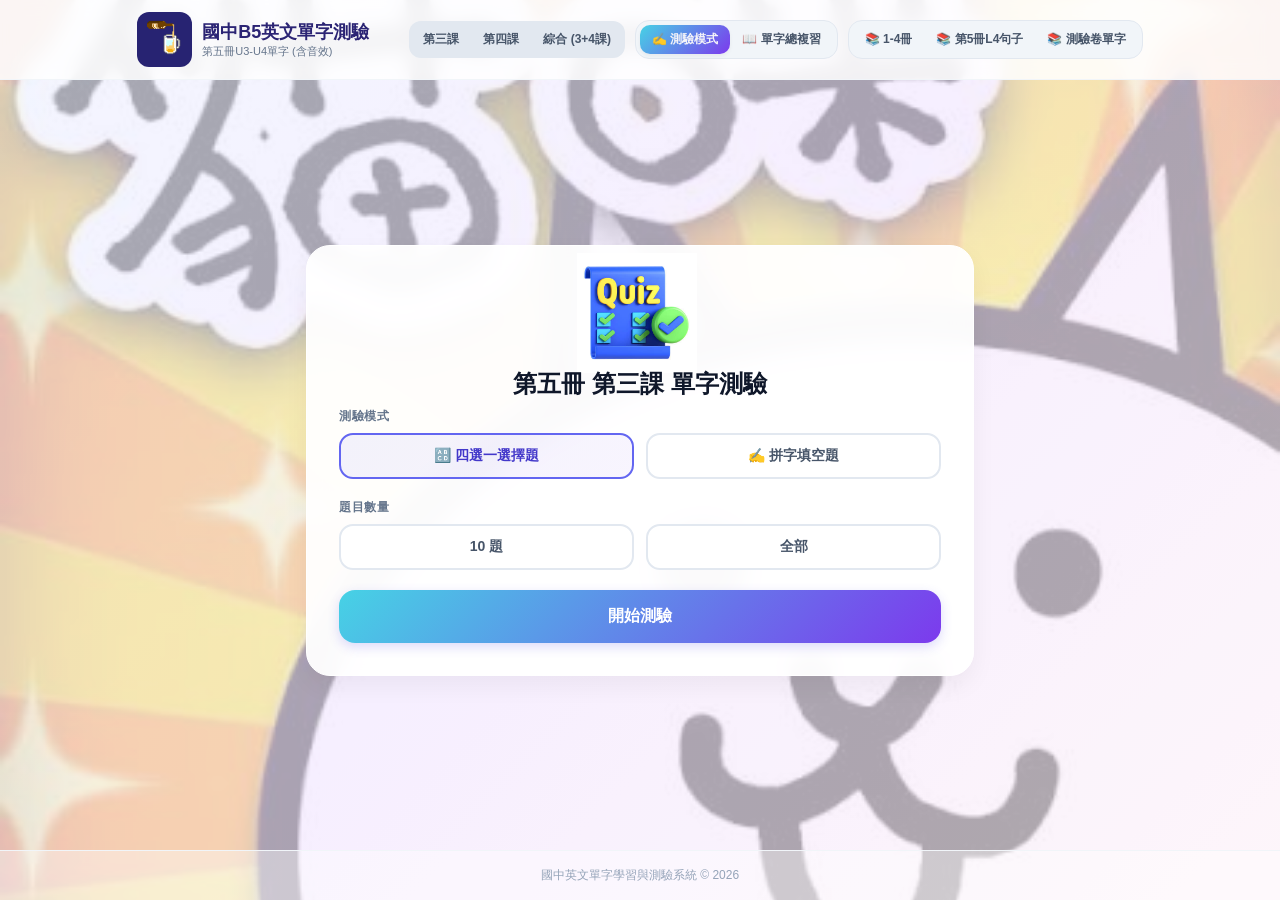
<file: index.html>
<!DOCTYPE html>
<html lang="zh-TW">
<head>
    <meta charset="UTF-8">
    <meta name="viewport" content="width=device-width, initial-scale=1.0">
    <title>國中B5英單測驗</title>
   <link rel="stylesheet" href="style5.css">
</head>
<body>

    <header>
        <div class="header-container">
            <div class="logo-area">
                <div class="logo-icon">
                     <img src="logo2.gif" alt="icon" style="width: 35px; height: 35px;">
                </div>
                <div class="logo-title">
                    <h1>國中B5英文單字測驗</h1>
                    <p id="current-lesson-subtitle">第五冊U3-U4單字 (含音效)</p>
                </div>
            </div>
            <div class="header-nav" id="tab-menu">
                <!-- 獨立的課程切換按鈕 (包含第三課、第四課、綜合測驗) -->
                <div class="lesson-group">
                    <!-- <button onclick="changeLesson('lesson1')" id="lesson1-btn" class="lesson-btn active">第一課</button> -->
                    <!-- <button onclick="changeLesson('lesson2')" id="lesson2-btn" class="lesson-btn">第二課</button> -->
                    <button onclick="changeLesson('lesson3')" id="lesson3-btn" class="lesson-btn">第三課</button>
                    <button onclick="changeLesson('lesson4')" id="lesson4-btn" class="lesson-btn">第四課</button>
                    <button onclick="changeLesson('mixed')" id="mixed-btn" class="lesson-btn">綜合 (3+4課)</button>
                </div>
                <!-- 模式切換按鈕 -->
                <div class="tabs">
                    <button onclick="switchTab('quiz')" id="tab-quiz" class="tab-btn active">✍️ 測驗模式</button>
                    <button onclick="switchTab('review')" id="tab-review" class="tab-btn">📖 單字總複習</button>
                    
                   
                </div>

                <div class="tabs">
                    <button onclick="location.href='index_whole.html'" class="tab-btn">📚 1-4冊</button>
                    <button onclick="location.href='B5L4-sentences.html'" class="tab-btn">📚 第5冊L4句子</button>
                    <button onclick="location.href='TestPaperWords.html'" class="tab-btn">📚 測驗卷單字</button>

                </div>
            </div>
        </div>
    </header>

    <main>
        <div id="section-quiz">
            <div style="display:flex; justify-content:flex-end; margin-bottom:10px;">
                <div id="score-badge" class="hidden" style="background:#eef2ff; color:#4338ca; padding:6px 14px; border-radius:12px; font-weight:600; font-size:13px; border:1px solid #c7d2fe;">
                    得分: <span id="current-score">0</span> / <span id="total-questions-badge">10</span>
                </div>
            </div>

            <div id="welcome-screen" class="card">
                <div class="welcome-icon">  <img src="quiz-icon.jfif" alt="測驗圖示" class="small-icon"> </div>

                <h2 id="welcome-title">第五冊 第三課 單字測驗</h2>
                <!-- <p class="desc">請選擇測驗模式與題數：</p> -->

                <div class="section-label">測驗模式</div>
                <div class="grid-2">
                    <button type="button" id="mode-choice" onclick="setQuizMode('choice')" class="option-btn selected">🔠 四選一選擇題</button>
                    <button type="button" id="mode-spell" onclick="setQuizMode('spell')" class="option-btn">✍️ 拼字填空題</button>
                </div>

                <div class="section-label">題目數量</div>
                <div class="grid-2">
                    <button type="button" class="option-btn count-btn" onclick="setQuestionCount(10, this)">10 題</button>
                    <button type="button" class="option-btn count-btn" onclick="setQuestionCount('all', this)">全部</button>
                </div>

                <button onclick="startQuiz()" class="primary-btn">開始測驗</button>
            </div>

            <div id="quiz-screen" class="card hidden">
                <div class="progress-box">
                    <div class="progress-info">
                        <span id="question-progress">題目 1 / 10</span>
                        <span id="progress-percentage">10%</span>
                    </div>
                    <div class="progress-bar-bg">
                        <div id="progress-bar" class="progress-bar-fill"></div>
                    </div>
                </div>

                <div style="text-align: center;">
                    <span id="question-phonetic" class="phonetic-badge">['sæbdʒɪkt]</span>
                    <div style="font-size: 14px; font-weight: 600; color: #64748b;">請問下列中文對應的英文單字為何？</div>
                    <div id="question-meaning" class="meaning-box">學科 n.</div>
                </div>

                <div id="options-container" class="choice-grid"></div>

                <div id="spell-container" class="hidden">
                    <div class="spell-box">
                        <input type="text" id="spell-input" autocomplete="off" placeholder="請輸入英文單字..." class="spell-input">
                        <button onclick="submitSpelling()" class="spell-submit">送出</button>
                    </div>
                    <div id="spell-feedback" class="hidden" style="font-weight:600; font-size:14px; margin-top:8px;"></div>
                </div>

                <div style="display:flex; justify-content:flex-end; margin-top:20px;">
                    <button id="next-btn" onclick="nextQuestion()" disabled class="primary-btn" style="width: auto; padding: 12px 24px; background: #e2e8f0; color: #94a3b8; cursor: not-allowed; box-shadow:none;">下一題</button>
                </div>
            </div>

            <div id="result-screen" class="card hidden" style="text-align: center;">
                <!-- <div id="result-icon" class="welcome-icon">🏆</div> -->
                <h2>📝測驗完成！</h2>
                <!-- <p id="result-comment" class="desc">太棒了！你對單字的掌握度相當高！</p> -->
                
                <div style="background:#eef2ff; border:1px solid #c7d2fe; border-radius:16px; padding:20px; max-width:240px; margin: 0 auto 24px;">
                    <div style="font-size:12px; color:#4f46e5; font-weight:600; margin-bottom:4px;">最終得分</div>
                    <div style="font-size:36px; font-weight:800; color:#4338ca;"><span id="final-score">8</span> <span style="font-size:18px; color:#818cf8;" id="final-total">/ 10</span></div>
                </div>

                <div style="display:flex; gap:12px; justify-content:center; flex-wrap: wrap;">
                    <button onclick="startQuiz()" class="primary-btn" style="width:auto; padding:12px 24px;">再測驗一次</button>
                    <button onclick="reviewMistakes()" id="review-btn" class="hidden" style="padding:12px 24px; background:white; border:2px solid #e2e8f0; border-radius:16px; font-weight:600; color:#334155; cursor:pointer;">查看錯題解析</button>
                    <button onclick="resetToWelcome()" style="padding:12px 24px; background:#f1f5f9; border:2px solid #cbd5e1; border-radius:16px; font-weight:600; color:#334155; cursor:pointer;">🏠 回首頁</button>
                </div>
            </div>

            <div id="review-screen" class="card hidden">
                <h2>📖 錯題詳解</h2>
                <div id="mistakes-list" style="max-height: 50vh; overflow-y: auto; margin: 16px 0; display:flex; flex-direction:column; gap:12px;"></div>
                <button onclick="resetToWelcome()" class="primary-btn" style="background:#334155;">返回首頁</button>
            </div>
        </div>

        <div id="section-review" class="card hidden">
            <h2 id="review-title" style="margin-bottom:4px; text-align:left;">第五冊 單字複習</h2>
            <!-- <p class="desc" style="text-align:left; margin-bottom:16px;">完整收錄本課核心單字，可透過搜尋欄快速查找。</p> -->
            <input type="text" id="vocab-search" oninput="filterVocabList()" placeholder="搜尋英文單字或中文意思..." class="search-input">
            
            <div class="table-container">
                <table>
                    <thead>
                        <tr>
                            <th>英文單字</th>
                            <th>音標</th>
                            <th>詞性與字義</th>
                        </tr>
                    </thead>
                    <tbody id="vocab-table-body"></tbody>
                </table>
            </div>
        </div>
    </main>

    <footer>
        國中英文單字學習與測驗系統 &copy; 2026
    </footer>

 <!-- 1. 先引入單字資料檔 -->
    <script src="juniorB5.js"></script>

    <script>
// 單字發音函式 (使用瀏覽器內建語音合成)
function speakWord(text) {
    if ('speechSynthesis' in window) {
        // 取消先前尚未播完的語音，避免快速滑過時重疊雜亂
        window.speechSynthesis.cancel(); 

        const utterance = new SpeechSynthesisUtterance(text);
        utterance.lang = 'en-US'; // 設定美式英語發音 (若想聽英音可改 'en-GB')
        utterance.rate = 0.9;     // 稍微放慢一點點語速，讓學生聽得更清楚
        
        window.speechSynthesis.speak(utterance);
    }
}



        // --- 音效工具 (Web Audio API) ---
        let audioCtx = null;

        function initAudio() {
            if (!audioCtx) {
                audioCtx = new (window.AudioContext || window.webkitAudioContext)();
            }
        }

        function playCorrectSound() {
            try {
                initAudio();
                if (audioCtx.state === 'suspended') audioCtx.resume();
                
                const now = audioCtx.currentTime;
                const osc1 = audioCtx.createOscillator();
                const gain1 = audioCtx.createGain();
                osc1.type = 'sine';
                osc1.frequency.setValueAtTime(587.33, now);
                gain1.gain.setValueAtTime(0.2, now);
                gain1.gain.exponentialRampToValueAtTime(0.001, now + 0.2);
                osc1.connect(gain1);
                gain1.connect(audioCtx.destination);
                osc1.start(now);
                osc1.stop(now + 0.2);

                const osc2 = audioCtx.createOscillator();
                const gain2 = audioCtx.createGain();
                osc2.type = 'sine';
                osc2.frequency.setValueAtTime(880, now + 0.15);
                gain2.gain.setValueAtTime(0.2, now + 0.15);
                gain2.gain.exponentialRampToValueAtTime(0.001, now + 0.4);
                osc2.connect(gain2);
                gain2.connect(audioCtx.destination);
                osc2.start(now + 0.15);
                osc2.stop(now + 0.4);
            } catch (e) {
                console.log(e);
            }
        }

        function playWrongSound() {
            try {
                initAudio();
                if (audioCtx.state === 'suspended') audioCtx.resume();

                const now = audioCtx.currentTime;
                const osc = audioCtx.createOscillator();
                const gain = audioCtx.createGain();
                
                osc.type = 'sawtooth';
                osc.frequency.setValueAtTime(220, now);
                osc.frequency.exponentialRampToValueAtTime(146.83, now + 0.35);
                
                gain.gain.setValueAtTime(0.15, now);
                gain.gain.exponentialRampToValueAtTime(0.001, now + 0.35);
                
                osc.connect(gain);
                gain.connect(audioCtx.destination);
                
                osc.start(now);
                osc.stop(now + 0.35);
            } catch (e) {
                console.log(e);
            }
        }

        // 單字資料庫
        
        // 自動組合混合單字庫（第一課 + 第二課）
        lessonsData.mixed = [
                                // ...lessonsData.lesson1, 
                                //...lessonsData.lesson2, 
                             ...lessonsData.lesson3, 
                             ...lessonsData.lesson4
                        
                            
                            ];

        let currentLessonKey = 'lesson3';
        let vocabList = lessonsData[currentLessonKey];

        let selectedMode = 'choice';
        let questionCount = 10;
        let currentQuiz = [];
        let currentIndex = 0;
        let score = 0;
        let userAnswers = [];
        let answered = false;

        function changeLesson(lessonKey) {
            currentLessonKey = lessonKey;
            vocabList = lessonsData[currentLessonKey];
            
            // 切換按鈕樣式
            // document.getElementById('lesson1-btn').className = lessonKey === 'lesson1' ? 'lesson-btn active' : 'lesson-btn';
            // document.getElementById('lesson2-btn').className = lessonKey === 'lesson2' ? 'lesson-btn active' : 'lesson-btn';
            document.getElementById('lesson3-btn').className = lessonKey === 'lesson3' ? 'lesson-btn active' : 'lesson-btn';
            document.getElementById('lesson4-btn').className = lessonKey === 'lesson4' ? 'lesson-btn active' : 'lesson-btn';
            document.getElementById('mixed-btn').className = lessonKey === 'mixed' ? 'lesson-btn active' : 'lesson-btn';

            const lessonNames = {
                // lesson1: "第五冊 第一課",
                // lesson2: "第五冊 第二課",
                lesson3: "第五冊 第三課",
                lesson4: "第五冊 第四課",
                // mixed: "第五冊 綜合 (1+2課)"           
                mixed: "第五冊 綜合 (3+4課)"
            };
            
            document.getElementById('current-lesson-subtitle').innerText = `${lessonNames[lessonKey]}核心單字庫 (含音效)`;
            document.getElementById('welcome-title').innerText = `${lessonNames[lessonKey]} 單字測驗`;
            document.getElementById('review-title').innerText = `${lessonNames[lessonKey]}單字總複習`;
            
                        
            if(!document.getElementById('section-review').classList.contains('hidden')) {
                renderVocabTable(vocabList);
            }
        }

        function switchTab(tab) {
            const btnQuiz = document.getElementById('tab-quiz');
            const btnReview = document.getElementById('tab-review');
            const secQuiz = document.getElementById('section-quiz');
            const secReview = document.getElementById('section-review');

            if (tab === 'quiz') {
                btnQuiz.className = "tab-btn active";
                btnReview.className = "tab-btn";
                secQuiz.classList.remove('hidden');
                secReview.classList.add('hidden');
            } else {
                btnReview.className = "tab-btn active";
                btnQuiz.className = "tab-btn";
                secReview.classList.remove('hidden');
                secQuiz.classList.add('hidden');
                renderVocabTable(vocabList);
            }
        }

        function renderVocabTable(data) {
            const tbody = document.getElementById('vocab-table-body');
            tbody.innerHTML = '';
            data.forEach(item => {
                const tr =   document.createElement('tr');
                tr.innerHTML = `
                   <td style="font-weight:700; color:#4338ca;">
                <span class="word-speaker" 
                      onmouseenter="speakWord('${item.word}')" 
                      onclick="speakWord('${item.word}')">
                    ${item.word} 🔊 
                </span>
            </td>
            <td style="font-family:monospace; color:#64748b; font-size:12px;">${item.phonetic}</td>
            <td>${item.meaning}</td>
                `;
                tbody.appendChild(tr);
            });
        }

        function filterVocabList() {
            const query = document.getElementById('vocab-search').value.toLowerCase();
            const filtered = vocabList.filter(item => 
                item.word.toLowerCase().includes(query) || 
                item.meaning.toLowerCase().includes(query) ||
                item.phonetic.toLowerCase().includes(query)
            );
            renderVocabTable(filtered);
        }

        function setQuizMode(mode) {
            selectedMode = mode;
            document.getElementById('mode-choice').className = mode === 'choice' ? 'option-btn selected' : 'option-btn';
            document.getElementById('mode-spell').className = mode === 'spell' ? 'option-btn selected' : 'option-btn';
        }

        function setQuestionCount(count, el) {
            questionCount = count;
            document.querySelectorAll('.count-btn').forEach(b => b.classList.remove('selected'));
            el.classList.add('selected');
        }

        function shuffleArray(array) {
            let currentIndex = array.length, randomIndex;
            while (currentIndex !== 0) {
                randomIndex = Math.floor(Math.random() * currentIndex);
                currentIndex--;
                [array[currentIndex], array[randomIndex]] = [array[randomIndex], array[currentIndex]];
            }
            return array;
        }

        function startQuiz() {

// 檢查是否為手機版（例如視窗寬度 <= 768px）
  if (window.innerWidth <= 768) {
    // 只有手機版才加上這個 class 來隱藏上方選項與設定
    document.body.classList.add('quiz-running');
  }

            score = 0;
            currentIndex = 0;
            userAnswers = [];
            
            const shuffled = shuffleArray([...vocabList]);


            // const actualCount = Math.min(questionCount, shuffled.length);
            // 判斷如果選擇的是 'all' 就用全部單字量，否則就是數字 (10)
            const actualCount = (questionCount === 'all') ? shuffled.length : Math.min(questionCount, shuffled.length);
            
            currentQuiz = shuffled.slice(0, actualCount).map(item => {
                const otherOptions = vocabList.filter(v => v.word !== item.word);
                const shuffledOthers = shuffleArray([...otherOptions]).slice(0, 3);
                const options = shuffleArray([item.word, ...shuffledOthers.map(o => o.word)]);
                return { ...item, options: options };
            });

            document.getElementById('total-questions-badge').innerText = actualCount;
            document.getElementById('welcome-screen').classList.add('hidden');
            document.getElementById('result-screen').classList.add('hidden');
            document.getElementById('review-screen').classList.add('hidden');
            document.getElementById('quiz-screen').classList.remove('hidden');
            document.getElementById('score-badge').classList.remove('hidden');

            loadQuestion();
        }

        function loadQuestion() {
            answered = false;
            const q = currentQuiz[currentIndex];
            const total = currentQuiz.length;
            const qNum = currentIndex + 1;

            document.getElementById('question-progress').innerText = `題目 ${qNum} / ${total}`;
            const percentage = Math.round((qNum / total) * 100);
            document.getElementById('progress-percentage').innerText = `${percentage}%`;
            document.getElementById('progress-bar').style.width = `${percentage}%`;
            document.getElementById('current-score').innerText = score;

            document.getElementById('question-phonetic').innerText = q.phonetic;
            document.getElementById('question-meaning').innerText = q.meaning;

            const choiceContainer = document.getElementById('options-container');
            const spellContainer = document.getElementById('spell-container');

            if (selectedMode === 'choice') {
                choiceContainer.classList.remove('hidden');
                spellContainer.classList.add('hidden');
                choiceContainer.innerHTML = '';
                
                q.options.forEach((opt, idx) => {
                    const btn = document.createElement('button');
                    btn.className = "choice-item";
                    btn.innerHTML = `<span><span class="choice-idx">${String.fromCharCode(65 + idx)}</span>${opt}</span>`;
                    btn.onclick = () => selectOption(opt, btn, q.word);
                    choiceContainer.appendChild(btn);
                });
            } else {
                choiceContainer.classList.add('hidden');
                spellContainer.classList.remove('hidden');
                const spellInput = document.getElementById('spell-input');
                spellInput.value = '';
                spellInput.disabled = false;
                spellInput.focus();
                document.getElementById('spell-feedback').classList.add('hidden');
            }

            const nextBtn = document.getElementById('next-btn');
            nextBtn.disabled = true;
            nextBtn.style.background = "#e2e8f0";
            nextBtn.style.color = "#94a3b8";
            nextBtn.style.cursor = "not-allowed";
        }

        function selectOption(selectedOpt, selectedBtn, correctWord) {
            if (answered) return;
            answered = true;

            const isCorrect = (selectedOpt === correctWord);
            if (isCorrect) {
                score++;
                playCorrectSound();
                selectedBtn.className = "choice-item correct";
                selectedBtn.innerHTML += `<span style="color:#059669; font-weight:700;">✓ 正確</span>`;
            } else {
                playWrongSound();
                selectedBtn.className = "choice-item wrong";
                selectedBtn.innerHTML += `<span style="color:#dc2626; font-weight:700;">✕ 錯誤</span>`;
                
                const allBtns = document.getElementById('options-container').children;
                for (let b of allBtns) {
                    if (b.innerText.includes(correctWord)) {
                        b.className = "choice-item correct";
                        b.innerHTML += `<span style="color:#059669; font-weight:700;">正確答案</span>`;
                    }
                }
            }

            userAnswers.push({ question: currentQuiz[currentIndex], selected: selectedOpt, correct: correctWord, isCorrect: isCorrect });
            document.getElementById('current-score').innerText = score;
            enableNextButton();
        }

        function submitSpelling() {
            if (answered) return;
            const spellInput = document.getElementById('spell-input');
            const userVal = spellInput.value.trim().toLowerCase();
            if (!userVal) return;

            answered = true;
            spellInput.disabled = true;

            const q = currentQuiz[currentIndex];
            const isCorrect = (userVal === q.word.toLowerCase());

            const feedback = document.getElementById('spell-feedback');
            feedback.classList.remove('hidden');

            if (isCorrect) {
                score++;
                playCorrectSound();
                feedback.style.color = "#059669";
                feedback.innerText = `✓ 答對了！正確答案是：${q.word}`;
            } else {
                playWrongSound();
                feedback.style.color = "#dc2626";
                feedback.innerText = `✕ 答錯了。正確答案為：${q.word}`;
            }

            userAnswers.push({ question: q, selected: spellInput.value.trim(), correct: q.word, isCorrect: isCorrect });
            document.getElementById('current-score').innerText = score;
            enableNextButton();
        }

        function enableNextButton() {
            const nextBtn = document.getElementById('next-btn');
            nextBtn.disabled = false;
            nextBtn.style.background = "linear-gradient(135deg, #4f46e5 0%, #7c3aed 100%)";
            nextBtn.style.color = "white";
            nextBtn.style.cursor = "pointer";
            
            if (currentIndex === currentQuiz.length - 1) {
                nextBtn.innerText = "查看成績";
            } else {
                nextBtn.innerText = "下一題";
            }
        }

        document.addEventListener('keydown', (e) => {
            if (e.key === 'Enter') {
                if (selectedMode === 'spell' && !document.getElementById('spell-container').classList.contains('hidden') && !answered) {
                    submitSpelling();
                } else if (!document.getElementById('next-btn').disabled && !document.getElementById('quiz-screen').classList.contains('hidden')) {
                    nextQuestion();
                }
            }
        });

        function nextQuestion() {
            currentIndex++;
            if (currentIndex < currentQuiz.length) {
                loadQuestion();
            } else {
                showResult();
            }
        }

        function showResult() {
            document.getElementById('quiz-screen').classList.add('hidden');
            document.getElementById('score-badge').classList.add('hidden');
            document.getElementById('result-screen').classList.remove('hidden');

            document.getElementById('final-score').innerText = score;
            document.getElementById('final-total').innerText = `/ ${currentQuiz.length}`;

            const reviewBtn = document.getElementById('review-btn');
            const hasMistakes = userAnswers.some(a => !a.isCorrect);
            if (hasMistakes) {
                reviewBtn.classList.remove('hidden');
            } else {
                reviewBtn.classList.add('hidden');
            }
        }

        function reviewMistakes() {
            document.getElementById('result-screen').classList.add('hidden');
            document.getElementById('review-screen').classList.remove('hidden');

            const container = document.getElementById('mistakes-list');
            container.innerHTML = '';

            const mistakes = userAnswers.filter(a => !a.isCorrect);
            mistakes.forEach(m => {
                const div = document.createElement('div');
                div.style.cssText = "background:#f8fafc; border:1px solid #e2e8f0; border-radius:14px; padding:14px; text-align:left;";
                div.innerHTML = `
                    <div style="display:flex; justify-content:space-between; align-items:center; margin-bottom:6px;">
                        <span style="font-weight:700; font-size:16px; color:#1e293b;">${m.question.meaning}</span>
                        <span style="background:#eef2ff; color:#4f46e5; padding:2px 8px; border-radius:6px; font-size:12px;">${m.question.phonetic}</span>
                    </div>
                    <div style="font-size:14px; display:flex; gap:16px;">
                        <span style="color:#dc2626;">你的回答: <b>${m.selected || '(未填寫)'}</b></span>
                        <span style="color:#059669;">正確答案: <b>${m.correct}</b></span>
                    </div>
                `;
                container.appendChild(div);
            });
        }

        function resetToWelcome() {
            document.getElementById('result-screen').classList.add('hidden');
            document.getElementById('review-screen').classList.add('hidden');
            document.getElementById('welcome-screen').classList.remove('hidden');

            // 確保回到首頁時解除手機版的隱藏狀態
            document.body.classList.remove('quiz-running');
        }
    </script>
</body>
</html>
</file>
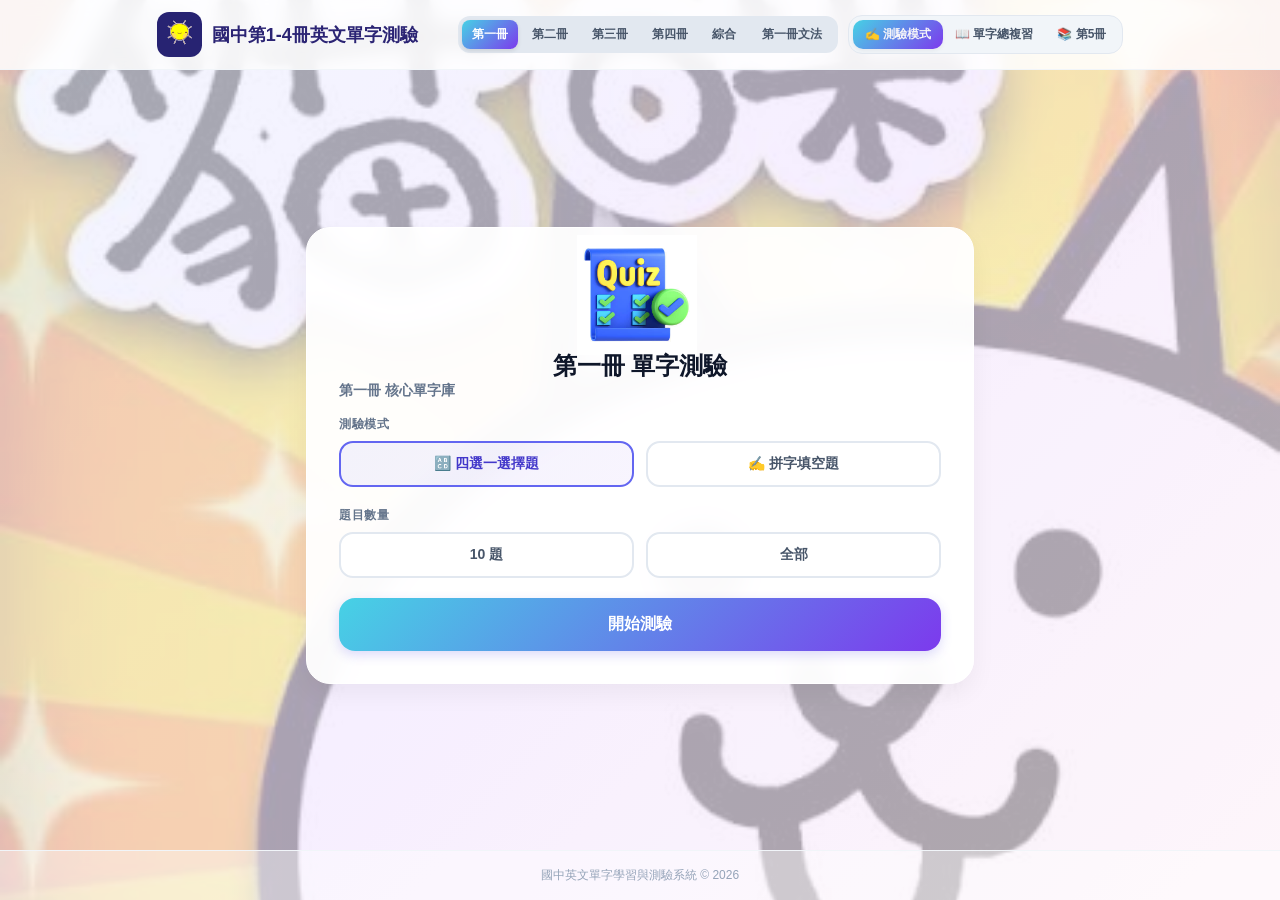
<file: index_whole.html>
<!DOCTYPE html>
<html lang="zh-TW">
<head>
    <meta charset="UTF-8">
    <meta name="viewport" content="width=device-width, initial-scale=1.0">
    <title>國中英單測驗</title>
   <link rel="stylesheet" href="style5.css">
</head>
<body>

    <header>
        <div class="header-container">
            <div class="logo-area">
                <div class="logo-icon">
                    <img src="logo.gif" alt="icon" style="width: 25px; height: 25px;">
                </div>
                <div class="logo-title">
                    <h1>國中第1-4冊英文單字測驗</h1>
                </div>
            </div>
            <div class="header-nav" id="tab-menu">
                <!-- 獨立的課程切換按鈕 -->
                <div class="lesson-group">
                    <button onclick="changeLesson('lesson1')" id="lesson1-btn" class="lesson-btn active">第一冊</button>
                    <button onclick="changeLesson('lesson2')" id="lesson2-btn" class="lesson-btn">第二冊</button>
                    <button onclick="changeLesson('lesson3')" id="lesson3-btn" class="lesson-btn">第三冊</button>
                    <button onclick="changeLesson('lesson4')" id="lesson4-btn" class="lesson-btn">第四冊</button>
                    <button onclick="changeLesson('mixed')" id="mixed-btn" class="lesson-btn">綜合</button>
                    <button onclick="location.href='grammer_B1.html'" class="tab-btn">第一冊文法</button>
                </div>
                <!-- 模式切換按鈕 -->
                <div class="tabs">
                    <button onclick="switchTab('quiz')" id="tab-quiz" class="tab-btn active">✍️ 測驗模式</button>
                    <button onclick="switchTab('review')" id="tab-review" class="tab-btn">📖 單字總複習</button>
                    <button onclick="location.href='index.html'" class="tab-btn">📚 第5冊</button>
                </div>
            </div>
        </div>
    </header>

    <main>
        <div id="section-quiz">
            <div style="display:flex; justify-content:flex-end; margin-bottom:10px;">
                <div id="score-badge" class="hidden" style="background:#eef2ff; color:#4338ca; padding:6px 14px; border-radius:12px; font-weight:600; font-size:13px; border:1px solid #c7d2fe;">
                    得分: <span id="current-score">0</span> / <span id="total-questions-badge">10</span>
                </div>
            </div>

            <div id="welcome-screen" class="card">
                <div class="welcome-icon">  <img src="quiz-icon.jfif" alt="測驗圖示 style="width: 25px; height: 25px; class="small-icon"> </div>

                <h2 id="welcome-title">第一冊 單字測驗</h2>
                    <div id="current-lesson-subtitle" style="font-size: 14px; color: #64748b; font-weight: 600; margin-top: -8px; margin-bottom: 16px;">
                        第一冊 核心單字庫
                    </div>


                <div class="section-label">測驗模式</div>
                <div class="grid-2">
                    <button type="button" id="mode-choice" onclick="setQuizMode('choice')" class="option-btn selected">🔠 四選一選擇題</button>
                    <button type="button" id="mode-spell" onclick="setQuizMode('spell')" class="option-btn">✍️ 拼字填空題</button>
                </div>

                <div class="section-label">題目數量</div>
                <div class="grid-2">
                    <button type="button" class="option-btn count-btn" onclick="setQuestionCount(10, this)">10 題</button>
                    <button type="button" class="option-btn count-btn" onclick="setQuestionCount('all', this)">全部</button>
                </div>

                <button onclick="startQuiz()" class="primary-btn">開始測驗</button>
            </div>

            <div id="quiz-screen" class="card hidden">
                <div class="progress-box">
                    <div class="progress-info">
                        <span id="question-progress">題目 1 / 10</span>
                        <span id="progress-percentage">10%</span>
                    </div>
                    <div class="progress-bar-bg">
                        <div id="progress-bar" class="progress-bar-fill"></div>
                    </div>
                </div>

                <div style="text-align: center;">
                    <span id="question-phonetic" class="phonetic-badge">['sæbdʒɪkt]</span>
                    <div style="font-size: 14px; font-weight: 600; color: #64748b;">請問下列中文對應的英文單字為何？</div>
                    <div id="question-meaning" class="meaning-box">猴子 n.</div>
                </div>

                <div id="options-container" class="choice-grid"></div>

                <div id="spell-container" class="hidden">
                    <div class="spell-box">
                        <input type="text" id="spell-input" autocomplete="off" placeholder="請輸入英文單字..." class="spell-input">
                        <button onclick="submitSpelling()" class="spell-submit">送出</button>
                    </div>
                    <div id="spell-feedback" class="hidden" style="font-weight:600; font-size:14px; margin-top:8px;"></div>
                </div>

                <div style="display:flex; justify-content:flex-end; margin-top:20px;">
                    <button id="next-btn" onclick="nextQuestion()" disabled class="primary-btn" style="width: auto; padding: 12px 24px; background: #e2e8f0; color: #94a3b8; cursor: not-allowed; box-shadow:none;">下一題</button>
                </div>
            </div>

            <div id="result-screen" class="card hidden" style="text-align: center;">
                <h2>📝測驗完成！</h2>
                
                <div style="background:#eef2ff; border:1px solid #c7d2fe; border-radius:16px; padding:20px; max-width:240px; margin: 0 auto 24px;">
                    <div style="font-size:12px; color:#4f46e5; font-weight:600; margin-bottom:4px;">最終得分</div>
                    <div style="font-size:36px; font-weight:800; color:#4338ca;"><span id="final-score">8</span> <span style="font-size:18px; color:#818cf8;" id="final-total">/ 10</span></div>
                </div>

                <div style="display:flex; gap:12px; justify-content:center; flex-wrap: wrap;">
                    <button onclick="startQuiz()" class="primary-btn" style="width:auto; padding:12px 24px;">再測驗一次</button>
                    <button onclick="reviewMistakes()" id="review-btn" class="hidden" style="padding:12px 24px; background:white; border:2px solid #e2e8f0; border-radius:16px; font-weight:600; color:#334155; cursor:pointer;">查看錯題解析</button>
                    <button onclick="resetToWelcome()" style="padding:12px 24px; background:#f1f5f9; border:2px solid #cbd5e1; border-radius:16px; font-weight:600; color:#334155; cursor:pointer;">🏠 回首頁</button>
                </div>
            </div>

            <div id="review-screen" class="card hidden">
                <h2>📖 錯題詳解</h2>
                <div id="mistakes-list" style="max-height: 50vh; overflow-y: auto; margin: 16px 0; display:flex; flex-direction:column; gap:12px;"></div>
                <button onclick="resetToWelcome()" class="primary-btn" style="background:#334155;">返回首頁</button>
            </div>
        </div>

        <div id="section-review" class="card hidden">
            <h2 id="review-title" style="margin-bottom:4px; text-align:left;">第一冊單字總複習</h2>
            <p class="desc" style="text-align:left; margin-bottom:16px;">完整收錄本課核心單字，可透過搜尋欄快速查找。</p>
            <input type="text" id="vocab-search" oninput="filterVocabList()" placeholder="搜尋英文單字或中文意思..." class="search-input">
            
            <div class="table-container">
                <table>
                    <thead>
                        <tr>
                            <th>英文單字</th>
                            <th>音標</th>
                            <th>詞性與字義</th>
                        </tr>
                    </thead>
                    <tbody id="vocab-table-body"></tbody>
                </table>
            </div>
        </div>
    </main>

    <footer>
        國中英文單字學習與測驗系統 &copy; 2026
    </footer>

    <!-- 1. 先引入單字資料檔 -->
    <script src="juniorB1_4.js"></script>

    <script>
        // --- 音效工具 (Web Audio API) ---
        let audioCtx = null;

        function initAudio() {
            if (!audioCtx) {
                audioCtx = new (window.AudioContext || window.webkitAudioContext)();
            }
        }

        function playCorrectSound() {
            try {
                initAudio();
                if (audioCtx.state === 'suspended') audioCtx.resume();
                
                const now = audioCtx.currentTime;
                const osc1 = audioCtx.createOscillator();
                const gain1 = audioCtx.createGain();
                osc1.type = 'sine';
                osc1.frequency.setValueAtTime(587.33, now);
                gain1.gain.setValueAtTime(0.2, now);
                gain1.gain.exponentialRampToValueAtTime(0.001, now + 0.2);
                osc1.connect(gain1);
                gain1.connect(audioCtx.destination);
                osc1.start(now);
                osc1.stop(now + 0.2);

                const osc2 = audioCtx.createOscillator();
                const gain2 = audioCtx.createGain();
                osc2.type = 'sine';
                osc2.frequency.setValueAtTime(880, now + 0.15);
                gain2.gain.setValueAtTime(0.2, now + 0.15);
                gain2.gain.exponentialRampToValueAtTime(0.001, now + 0.4);
                osc2.connect(gain2);
                gain2.connect(audioCtx.destination);
                osc2.start(now + 0.15);
                osc2.stop(now + 0.4);
            } catch (e) {
                console.log(e);
            }
        }

        function playWrongSound() {
            try {
                initAudio();
                if (audioCtx.state === 'suspended') audioCtx.resume();

                const now = audioCtx.currentTime;
                const osc = audioCtx.createOscillator();
                const gain = audioCtx.createGain();
                
                osc.type = 'sawtooth';
                osc.frequency.setValueAtTime(220, now);
                osc.frequency.exponentialRampToValueAtTime(146.83, now + 0.35);
                
                gain.gain.setValueAtTime(0.15, now);
                gain.gain.exponentialRampToValueAtTime(0.001, now + 0.35);
                
                osc.connect(gain);
                gain.connect(audioCtx.destination);
                
                osc.start(now);
                osc.stop(now + 0.35);
            } catch (e) {
                console.log(e);
            }
        }

        // 自動組合混合單字庫（第一冊 + 第二冊 + 第三冊）
        lessonsData.mixed = [...lessonsData.lesson1, ...lessonsData.lesson2, ...lessonsData.lesson3, ...lessonsData.lesson4];

        let currentLessonKey = 'lesson1';
        let vocabList = lessonsData[currentLessonKey];

        let selectedMode = 'choice';
        let questionCount = 10;
        let currentQuiz = [];
        let currentIndex = 0;
        let score = 0;
        let userAnswers = [];
        let answered = false;

        function changeLesson(lessonKey) {
            currentLessonKey = lessonKey;
            vocabList = lessonsData[currentLessonKey];
            
            // // 修正：完整切換四個按鈕的 active 狀態
            // document.getElementById('lesson1-btn').className = lessonKey === 'lesson1' ? 'lesson-btn active' : 'lesson-btn';
            // document.getElementById('lesson2-btn').className = lessonKey === 'lesson2' ? 'lesson-btn active' : 'lesson-btn';
            // document.getElementById('lesson3-btn').className = lessonKey === 'lesson3' ? 'lesson-btn active' : 'lesson-btn';
            // document.getElementById('mixed-btn').className = lessonKey === 'mixed' ? 'lesson-btn active' : 'lesson-btn';
            // document.getElementById('lesson7-btn').className = lessonKey === 'lesson7' ? 'lesson-btn active' : 'lesson-btn';
           // 1. 切換各按鈕 active 樣式
    const buttons = ['lesson1-btn', 'lesson2-btn', 'lesson3-btn', 'mixed-btn'];
    buttons.forEach(btnId => {
        const btn = document.getElementById(btnId);
        if (btn) {
            const key = btnId.replace('-btn', '');
            btn.className = (key === lessonKey) ? 'lesson-btn active' : 'lesson-btn';
        }
    });




            const lessonNames = {
                lesson1: "第一冊",
                lesson2: "第二冊",
                lesson3: "第三冊",
                lesson4: "第四冊",
                mixed: "綜合 (1-4冊)",
                lesson7: "第一冊文法"
            };
            

const currentName = lessonNames[lessonKey] || "第一冊";

// 3. 同步更新所有相關的文字敘述
    // (A) 圖案下方的主要標題
    const welcomeTitle = document.getElementById('welcome-title');
    if (welcomeTitle) {
        welcomeTitle.innerText = `${currentName} 單字測驗`;
    }

    // (B) 圖案下方的副標題/說明文字
    const subtitleEl = document.getElementById('current-lesson-subtitle');
    if (subtitleEl) {
        subtitleEl.innerText = `${currentName} 核心單字庫`;
    }

    // (C) 總複習頁面的標題
    const reviewTitle = document.getElementById('review-title');
    if (reviewTitle) {
        reviewTitle.innerText = `${currentName}單字總複習`;
    }
                
    // 4. 若當前在總複習頁面，同步重新渲染表格
    if (!document.getElementById('section-review').classList.contains('hidden')) {
        renderVocabTable(vocabList);
    }
}



        //     const subtitleEl = document.getElementById('current-lesson-subtitle');
        //     if (subtitleEl) {
        //         subtitleEl.innerText = `${lessonNames[lessonKey]}核心單字庫 (含音效)`;
        //     }
        //     document.getElementById('welcome-title').innerText = `${lessonNames[lessonKey]} 單字測驗`;
        //     document.getElementById('review-title').innerText = `${lessonNames[lessonKey]}單字總複習`;
                        
        //     if(!document.getElementById('section-review').classList.contains('hidden')) {
        //         renderVocabTable(vocabList);
        //     }
        // }

        function switchTab(tab) {
            const btnQuiz = document.getElementById('tab-quiz');
            const btnReview = document.getElementById('tab-review');
            const secQuiz = document.getElementById('section-quiz');
            const secReview = document.getElementById('section-review');

            if (tab === 'quiz') {
                btnQuiz.className = "tab-btn active";
                btnReview.className = "tab-btn";
                secQuiz.classList.remove('hidden');
                secReview.classList.add('hidden');
            } else {
                btnReview.className = "tab-btn active";
                btnQuiz.className = "tab-btn";
                secReview.classList.remove('hidden');
                secQuiz.classList.add('hidden');
                renderVocabTable(vocabList);
            }
        }

        function renderVocabTable(data) {
            const tbody = document.getElementById('vocab-table-body');
            tbody.innerHTML = '';
            data.forEach(item => {
                const tr = document.createElement('tr');
                tr.innerHTML = `
                    <td style="font-weight:700; color:#4338ca;">${item.word}</td>
                    <td style="font-family:monospace; color:#64748b; font-size:12px;">${item.phonetic}</td>
                    <td>${item.meaning}</td>
                `;
                tbody.appendChild(tr);
            });
        }

        function filterVocabList() {
            const query = document.getElementById('vocab-search').value.toLowerCase();
            const filtered = vocabList.filter(item => 
                item.word.toLowerCase().includes(query) || 
                item.meaning.toLowerCase().includes(query) ||
                item.phonetic.toLowerCase().includes(query)
            );
            renderVocabTable(filtered);
        }

        function setQuizMode(mode) {
            selectedMode = mode;
            document.getElementById('mode-choice').className = mode === 'choice' ? 'option-btn selected' : 'option-btn';
            document.getElementById('mode-spell').className = mode === 'spell' ? 'option-btn selected' : 'option-btn';
        }

        function setQuestionCount(count, el) {
            questionCount = count;
            document.querySelectorAll('.count-btn').forEach(b => b.classList.remove('selected'));
            el.classList.add('selected');
        }

        function shuffleArray(array) {
            let currentIndex = array.length, randomIndex;
            while (currentIndex !== 0) {
                randomIndex = Math.floor(Math.random() * currentIndex);
                currentIndex--;
                [array[currentIndex], array[randomIndex]] = [array[randomIndex], array[currentIndex]];
            }
            return array;
        }

        function startQuiz() {
            if (window.innerWidth <= 768) {
                document.body.classList.add('quiz-running');
            }

            score = 0;
            currentIndex = 0;
            userAnswers = [];
            
            const shuffled = shuffleArray([...vocabList]);
            const actualCount = (questionCount === 'all') ? shuffled.length : Math.min(questionCount, shuffled.length);
            
            currentQuiz = shuffled.slice(0, actualCount).map(item => {
                const otherOptions = vocabList.filter(v => v.word !== item.word);
                const shuffledOthers = shuffleArray([...otherOptions]).slice(0, 3);
                const options = shuffleArray([item.word, ...shuffledOthers.map(o => o.word)]);
                return { ...item, options: options };
            });

            document.getElementById('total-questions-badge').innerText = actualCount;
            document.getElementById('welcome-screen').classList.add('hidden');
            document.getElementById('result-screen').classList.add('hidden');
            document.getElementById('review-screen').classList.add('hidden');
            document.getElementById('quiz-screen').classList.remove('hidden');
            document.getElementById('score-badge').classList.remove('hidden');

            loadQuestion();
        }

        function loadQuestion() {
            answered = false;
            const q = currentQuiz[currentIndex];
            const total = currentQuiz.length;
            const qNum = currentIndex + 1;

            document.getElementById('question-progress').innerText = `題目 ${qNum} / ${total}`;
            const percentage = Math.round((qNum / total) * 100);
            document.getElementById('progress-percentage').innerText = `${percentage}%`;
            document.getElementById('progress-bar').style.width = `${percentage}%`;
            document.getElementById('current-score').innerText = score;

            document.getElementById('question-phonetic').innerText = q.phonetic;
            document.getElementById('question-meaning').innerText = q.meaning;

            const choiceContainer = document.getElementById('options-container');
            const spellContainer = document.getElementById('spell-container');

            if (selectedMode === 'choice') {
                choiceContainer.classList.remove('hidden');
                spellContainer.classList.add('hidden');
                choiceContainer.innerHTML = '';
                
                q.options.forEach((opt, idx) => {
                    const btn = document.createElement('button');
                    btn.className = "choice-item";
                    btn.innerHTML = `<span><span class="choice-idx">${String.fromCharCode(65 + idx)}</span>${opt}</span>`;
                    btn.onclick = () => selectOption(opt, btn, q.word);
                    choiceContainer.appendChild(btn);
                });
            } else {
                choiceContainer.classList.add('hidden');
                spellContainer.classList.remove('hidden');
                const spellInput = document.getElementById('spell-input');
                spellInput.value = '';
                spellInput.disabled = false;
                spellInput.focus();
                document.getElementById('spell-feedback').classList.add('hidden');
            }

            const nextBtn = document.getElementById('next-btn');
            nextBtn.disabled = true;
            nextBtn.style.background = "#e2e8f0";
            nextBtn.style.color = "#94a3b8";
            nextBtn.style.cursor = "not-allowed";
        }

        function selectOption(selectedOpt, selectedBtn, correctWord) {
            if (answered) return;
            answered = true;

            const isCorrect = (selectedOpt === correctWord);
            if (isCorrect) {
                score++;
                playCorrectSound();
                selectedBtn.className = "choice-item correct";
                selectedBtn.innerHTML += `<span style="color:#059669; font-weight:700;">✓ 正確</span>`;
            } else {
                playWrongSound();
                selectedBtn.className = "choice-item wrong";
                selectedBtn.innerHTML += `<span style="color:#dc2626; font-weight:700;">✕ 錯誤</span>`;
                
                const allBtns = document.getElementById('options-container').children;
                for (let b of allBtns) {
                    if (b.innerText.includes(correctWord)) {
                        b.className = "choice-item correct";
                        b.innerHTML += `<span style="color:#059669; font-weight:700;">正確答案</span>`;
                    }
                }
            }

            userAnswers.push({ question: currentQuiz[currentIndex], selected: selectedOpt, correct: correctWord, isCorrect: isCorrect });
            document.getElementById('current-score').innerText = score;
            enableNextButton();
        }

        function submitSpelling() {
            if (answered) return;
            const spellInput = document.getElementById('spell-input');
            const userVal = spellInput.value.trim().toLowerCase();
            if (!userVal) return;

            answered = true;
            spellInput.disabled = true;

            const q = currentQuiz[currentIndex];
            const isCorrect = (userVal === q.word.toLowerCase());

            const feedback = document.getElementById('spell-feedback');
            feedback.classList.remove('hidden');

            if (isCorrect) {
                score++;
                playCorrectSound();
                feedback.style.color = "#059669";
                feedback.innerText = `✓ 答對了！正確答案是：${q.word}`;
            } else {
                playWrongSound();
                feedback.style.color = "#dc2626";
                feedback.innerText = `✕ 答錯了。正確答案為：${q.word}`;
            }

            userAnswers.push({ question: q, selected: spellInput.value.trim(), correct: q.word, isCorrect: isCorrect });
            document.getElementById('current-score').innerText = score;
            enableNextButton();
        }

        function enableNextButton() {
            const nextBtn = document.getElementById('next-btn');
            nextBtn.disabled = false;
            nextBtn.style.background = "linear-gradient(135deg, #4f46e5 0%, #7c3aed 100%)";
            nextBtn.style.color = "white";
            nextBtn.style.cursor = "pointer";
            
            if (currentIndex === currentQuiz.length - 1) {
                nextBtn.innerText = "查看成績";
            } else {
                nextBtn.innerText = "下一題";
            }
        }

        document.addEventListener('keydown', (e) => {
            if (e.key === 'Enter') {
                if (selectedMode === 'spell' && !document.getElementById('spell-container').classList.contains('hidden') && !answered) {
                    submitSpelling();
                } else if (!document.getElementById('next-btn').disabled && !document.getElementById('quiz-screen').classList.contains('hidden')) {
                    nextQuestion();
                }
            }
        });

        function nextQuestion() {
            currentIndex++;
            if (currentIndex < currentQuiz.length) {
                loadQuestion();
            } else {
                showResult();
            }
        }

        function showResult() {
            document.getElementById('quiz-screen').classList.add('hidden');
            document.getElementById('score-badge').classList.add('hidden');
            document.getElementById('result-screen').classList.remove('hidden');

            document.getElementById('final-score').innerText = score;
            document.getElementById('final-total').innerText = `/ ${currentQuiz.length}`;

            const reviewBtn = document.getElementById('review-btn');
            const hasMistakes = userAnswers.some(a => !a.isCorrect);
            if (hasMistakes) {
                reviewBtn.classList.remove('hidden');
            } else {
                reviewBtn.classList.add('hidden');
            }
        }

        function reviewMistakes() {
            document.getElementById('result-screen').classList.add('hidden');
            document.getElementById('review-screen').classList.remove('hidden');

            const container = document.getElementById('mistakes-list');
            container.innerHTML = '';

            const mistakes = userAnswers.filter(a => !a.isCorrect);
            mistakes.forEach(m => {
                const div = document.createElement('div');
                div.style.cssText = "background:#f8fafc; border:1px solid #e2e8f0; border-radius:14px; padding:14px; text-align:left;";
                div.innerHTML = `
                    <div style="display:flex; justify-content:space-between; align-items:center; margin-bottom:6px;">
                        <span style="font-weight:700; font-size:16px; color:#1e293b;">${m.question.meaning}</span>
                        <span style="background:#eef2ff; color:#4f46e5; padding:2px 8px; border-radius:6px; font-size:12px;">${m.question.phonetic}</span>
                    </div>
                    <div style="font-size:14px; display:flex; gap:16px;">
                        <span style="color:#dc2626;">你的回答: <b>${m.selected || '(未填寫)'}</b></span>
                        <span style="color:#059669;">正確答案: <b>${m.correct}</b></span>
                    </div>
                `;
                container.appendChild(div);
            });
        }

        function resetToWelcome() {
            document.getElementById('result-screen').classList.add('hidden');
            document.getElementById('review-screen').classList.add('hidden');
            document.getElementById('welcome-screen').classList.remove('hidden');

            document.body.classList.remove('quiz-running');
        }
    </script>
</body>
</html>
</file>
<file: style5.css>
* { box-sizing: border-box; margin: 0; padding: 0; font-family: 'Segoe UI', Tahoma, Geneva, Verdana, sans-serif; }
body { background: linear-gradient(135deg, #eef2ff 0%, #f3e8ff 50%, #fdf2f8 100%); min-height: 100vh; display: flex; flex-direction: column; justify-content: space-between; color: #1e293b; }
/* 建立一個獨立的背景圖層來調整透明度 */
        body::before {
            content: "";
            position: fixed;
            top: 0;
            left: 0;
            width: 100%;
            height: 100%;
            background: url('cat-bg.gif') no-repeat center center;
            background-size: cover;
            opacity: 0.3; /* 數字越小越透明（0.1 ~ 1 之間，例如 0.3 代表 30% 不透明度） */
            z-index: -1; /* 讓圖片保持在所有內容的最底層 */
        }


header { background: rgba(255, 255, 255, 0.85); backdrop-filter: blur(10px); border-bottom: 1px solid #f1f5f9; padding: 12px 24px; position: sticky; top: 0; z-index: 50; }

/* 修正：把寬度限制放寬，並強制設定不換行 (nowrap) */
.header-container { max-width: 1400px; margin: 0 auto; display: flex; justify-content: center; align-items: center; flex-wrap: nowrap; gap: 40px; }
/* 標題區 */
.logo-area { display: flex; align-items: center; gap: 10px; flex-shrink: 0; }
.logo-icon { background: #272372; color: #c8d1db; padding: 8px 10px; border-radius: 12px; font-weight: bold; }
.logo-title h1 { font-size: 18px; color: #2b2474; white-space: nowrap; }
.logo-title p { font-size: 11px; color: #64748b; white-space: nowrap; }

/* 導覽列與按鈕區同樣強制不換行 */
.header-nav { display: flex; gap: 10px; align-items: center; flex-wrap: nowrap; flex-shrink: 0; }

/* 獨立的課程切換按鈕群組 */
.lesson-group { display: flex; gap: 4px; background: #e2e8f0; padding: 4px; border-radius: 12px; flex-wrap: nowrap; }
.lesson-btn { padding: 6px 10px; border-radius: 8px; font-size: 12px; font-weight: 600; border: none; cursor: pointer; transition: all 0.2s; background: transparent; color: #475569; white-space: nowrap; }
.lesson-btn.active { background: linear-gradient(135deg, #46d2e5 0%, #7c3aed 100%); color: white; box-shadow: 0 2px 4px rgba(0,0,0,0.1); }

/* 測驗與單字複習 切換按鈕群組 */
.tabs { display: flex; background: #f1f5f9; padding: 4px; border-radius: 14px; border: 1px solid #e2e8f0; flex-wrap: nowrap; }
.tab-btn { padding: 6px 12px; border-radius: 10px; font-size: 12px; font-weight: 600; border: none; cursor: pointer; transition: all 0.2s; background: transparent; color: #475569; white-space: nowrap; }
.tab-btn.active { background: linear-gradient(135deg, #46d2e5 0%, #7c3aed 100%); color: #f5f4f8; box-shadow: 0 2px 4px rgba(0,0,0,0.05); }

main { max-width: 700px; width: 100%; margin: 5px auto; padding: 0 16px; flex-grow: 1; display: flex; flex-direction: column; justify-content: center; }
.card { background: rgba(255, 255, 255, 0.95); backdrop-filter: blur(10px); border-radius: 24px; padding: 32px; box-shadow: 0 10px 25px rgba(0,0,0,0.05); border: 1px solid #ffffff; margin-bottom: 20px; }

.hidden { display: none !important; }

.welcome-icon { width: 70px; height: 70px; background: #e0e7ff; color: #4f46e5; border-radius: 20px; display: flex; align-items: center; justify-content: center; font-size: 30px; margin: 0 auto 20px; }
h2 { font-size: 24px; text-align: center; margin-bottom: 8px; color: #0f172a; }

.section-label { font-size: 12px; font-weight: 700; color: #64748b; text-transform: uppercase; margin-bottom: 8px; letter-spacing: 0.5px; }
.grid-2 { display: grid; grid-template-columns: 1fr 1fr; gap: 12px; margin-bottom: 20px; }
.grid-3 { display: grid; grid-template-columns: 1fr 1fr 1fr; gap: 12px; margin-bottom: 24px; }

.option-btn { padding: 12px; border-radius: 14px; border: 2px solid #e2e8f0; background: #ffffff; font-weight: 600; font-size: 14px; color: #475569; cursor: pointer; display: flex; align-items: center; justify-content: center; gap: 8px; transition: all 0.2s; }

.option-btn.selected {
    border-color: #6366f1;
    background: linear-gradient(135deg, rgba(99, 102, 241, 0.08) 0%, rgba(124, 58, 237, 0.05) 100%);
    color: #4338ca;
}

.primary-btn { width: 100%; padding: 16px; background: linear-gradient(135deg, #46d2e5 0%, #7c3aed 100%); color: white; border: none; border-radius: 16px; font-size: 16px; font-weight: 600; cursor: pointer; box-shadow: 0 4px 12px rgba(79, 70, 229, 0.2); transition: transform 0.1s, box-shadow 0.2s; }
.primary-btn:hover { transform: scale(1.01); box-shadow: 0 6px 16px rgba(79, 70, 229, 0.3); }
.primary-btn:active { transform: scale(0.99); }
.primary-btn:disabled { background: #cbd5e1; cursor: not-allowed; box-shadow: none; transform: none; }

.progress-box { margin-bottom: 20px; }
.progress-info { display: flex; justify-content: space-between; font-size: 12px; font-weight: 600; color: #94a3b8; margin-bottom: 6px; }
.progress-bar-bg { width: 100%; background: #f1f5f9; height: 10px; border-radius: 999px; overflow: hidden; }
.progress-bar-fill { background: #4f46e5; height: 100%; width: 10%; transition: width 0.3s ease; border-radius: 999px; }

.phonetic-badge { display: inline-block; background: #eef2ff; color: #4f46e5; font-size: 12px; padding: 4px 12px; border-radius: 999px; font-weight: 600; margin-bottom: 12px; }
.meaning-box { font-size: 26px; font-weight: 800; color: #4338ca; background: #eef2ff; padding: 18px; border-radius: 16px; border: 1px solid #c7d2fe; text-align: center; margin: 16px 0 24px; }

.choice-grid { display: grid; grid-template-columns: 1fr 1fr; gap: 12px; margin-bottom: 24px; }
.choice-item { text-align: left; padding: 16px; border-radius: 16px; border: 2px solid #f1f5f9; background: #f8fafc; font-weight: 600; font-size: 18px; color: #334155; cursor: pointer; display: flex; align-items: center; justify-content: space-between; transition: all 0.2s; }
.choice-item:hover { background: #eef2ff; border-color: #c7d2fe; }
.choice-idx { width: 24px; height: 24px; background: #e2e8f0; color: #475569; border-radius: 6px; display: inline-flex; align-items: center; justify-content: center; font-size: 12px; margin-right: 12px; }

.choice-item.correct { border-color: #10b981; background: #ecfdf5; color: #065f46; }
.choice-item.wrong { border-color: #ef4444; background: #fef2f2; color: #991b1b; }

.spell-box { display: flex; gap: 8px; margin-bottom: 24px; }
.spell-input { flex-grow: 1; padding: 16px; border-radius: 16px; border: 2px solid #e2e8f0; font-size: 16px; font-weight: 600; outline: none; transition: border-color 0.2s; }
.spell-input:focus { border-color: #4f46e5; }
.spell-submit { padding: 0 24px; background: #4f46e5; color: white; border: none; border-radius: 16px; font-weight: 600; cursor: pointer; }

.search-input { width: 100%; padding: 12px 16px; border-radius: 14px; border: 2px solid #e2e8f0; font-size: 14px; margin-bottom: 16px; outline: none; }
.search-input:focus { border-color: #4f46e5; }
.table-container { max-height: 55vh; overflow-y: auto; border: 1px solid #f1f5f9; border-radius: 12px; }
table { width: 100%; border-collapse: collapse; text-align: left; }
th { background: #f8fafc; padding: 12px; font-size: 12px; font-weight: 700; color: #64748b; position: sticky; top: 0; border-bottom: 1px solid #e2e8f0; }
td { padding: 12px; font-size: 14px; border-bottom: 1px solid #f1f5f9; }
tr:hover { background: #f8fafc; }

footer { text-align: center; padding: 16px; font-size: 12px; color: #94a3b8; border-top: 1px solid #f1f5f9; background: rgba(255,255,255,0.4); }


/* 手機版排版優化：螢幕小於或等於 768px 時 */
@media (max-width: 768px) {
  /* 讓最外層容器改為上下垂直排列，並置中或靠左 */
  .header-container {
    flex-direction: column !important;
    align-items: stretch !important;
    gap: 12px !important;
  }

  /* 上方的 Logo 區保持在同一行 */
  .logo-area {
    justify-content: space-between;
    width: 100%;
  }

  /* 下方的按鈕群組在手機上自動延展，並允許適當換行避免擠壓 */
  .header-nav {
    flex-direction: column !important;
    width: 100% !important;
    gap: 8px !important;
  }

  .lesson-group, .tabs {
    display: flex !important;
    width: 100% !important;
    justify-content: center;
  }

  .lesson-btn, .tab-btn {
    flex: 1; /* 讓按鈕在手機上平均分配寬度 */
    text-align: center;
    padding: 8px 4px;
    font-size: 11px;
  }

  /* 原本在測驗開始時隱藏選單的設定維持 */
  body.quiz-running #tab-menu,
  body.quiz-running #welcome-screen {
    display: none !important;
  }
  
  body.quiz-running #quiz-screen {
    margin-top: 0 !important;
  }
}




.small-icon {
    width: 120px;
    height: 120px;
    object-fit: contain;
    vertical-align: middle;
    margin-right: 6px;
}


/* 單字發音互動樣式 */
.word-speaker {
    cursor: pointer;
    display: inline-flex;
    align-items: center;
    gap: 4px;
    padding: 2px 6px;
    border-radius: 6px;
    transition: all 0.2s ease;
}

.word-speaker:hover {
    background-color: #e0e7ff;
    color: #3730a3;
    transform: scale(1.03);
}
</file>
